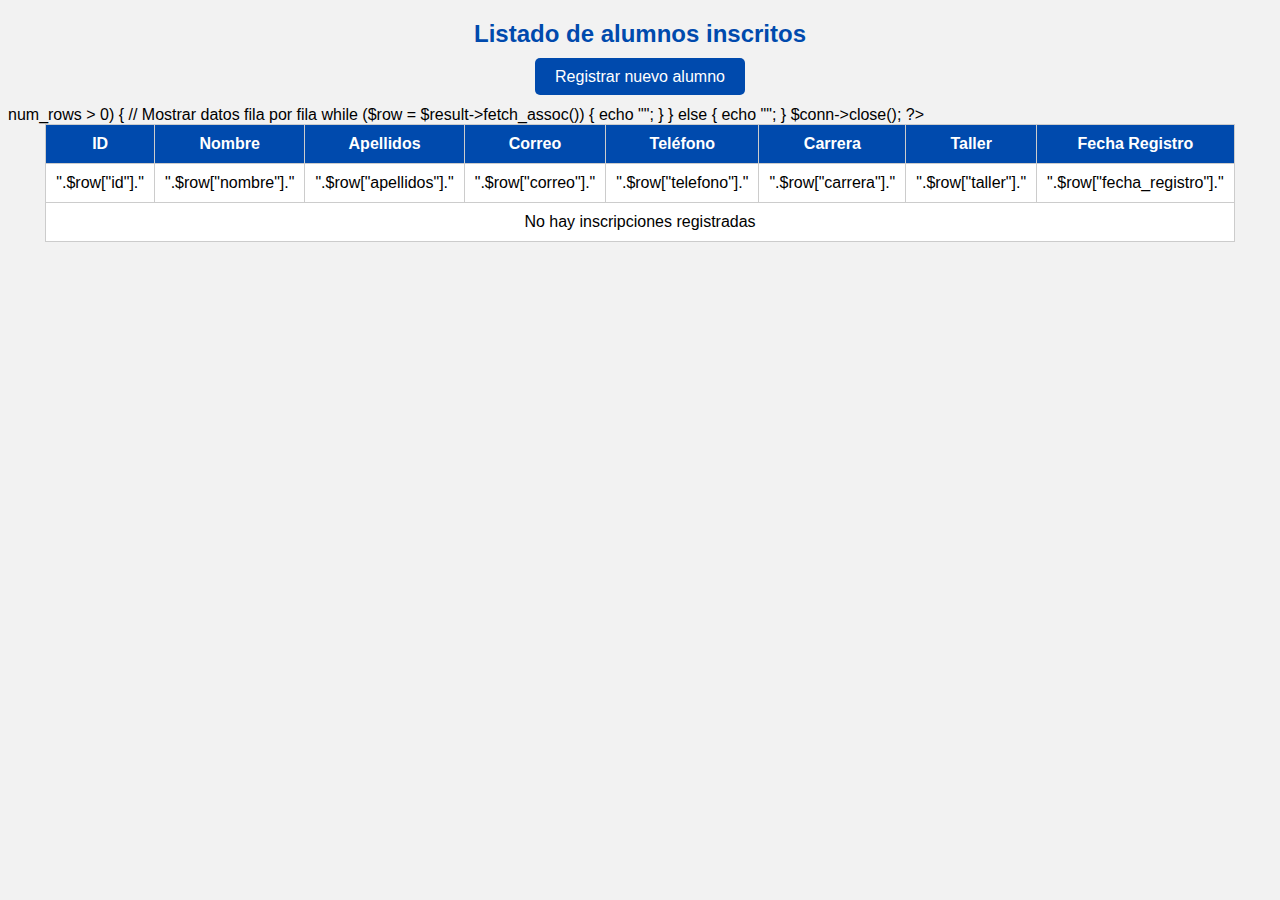
<file: administrador.html>
<!DOCTYPE html>
<html lang="es">
<head>
    <meta charset="UTF-8">
    <title>Lista de Inscripciones</title>
    <style>
        body { font-family: Arial; background: #f2f2f2; }
        table { width: 90%; margin: auto; border-collapse: collapse; background: white; }
        th, td { padding: 10px; border: 1px solid #ccc; text-align: center; }
        th { background: #004aad; color: white; }
        h2 { text-align: center; color: #004aad; }
        .container { margin: 20px auto; width: 90%; text-align: center; }
        a { text-decoration: none; background: #004aad; color: white; padding: 10px 20px; border-radius: 5px; }
    </style>
</head>
<body>

<h2>Listado de alumnos inscritos</h2>

<div class="container">
    <a href="inscripcion.html">Registrar nuevo alumno</a>
</div>

<table>
    <tr>
        <th>ID</th>
        <th>Nombre</th>
        <th>Apellidos</th>
        <th>Correo</th>
        <th>Teléfono</th>
        <th>Carrera</th>
        <th>Taller</th>
        <th>Fecha Registro</th>
    </tr>

    <?php
    if ($result->num_rows > 0) {
        // Mostrar datos fila por fila
        while ($row = $result->fetch_assoc()) {
            echo "<tr>
                    <td>".$row["id"]."</td>
                    <td>".$row["nombre"]."</td>
                    <td>".$row["apellidos"]."</td>
                    <td>".$row["correo"]."</td>
                    <td>".$row["telefono"]."</td>
                    <td>".$row["carrera"]."</td>
                    <td>".$row["taller"]."</td>
                    <td>".$row["fecha_registro"]."</td>
                </tr>";
        }
    } else {
        echo "<tr><td colspan='8'>No hay inscripciones registradas</td></tr>";
    }

    $conn->close();
    ?>
</table>

</body>
</html>
</file>
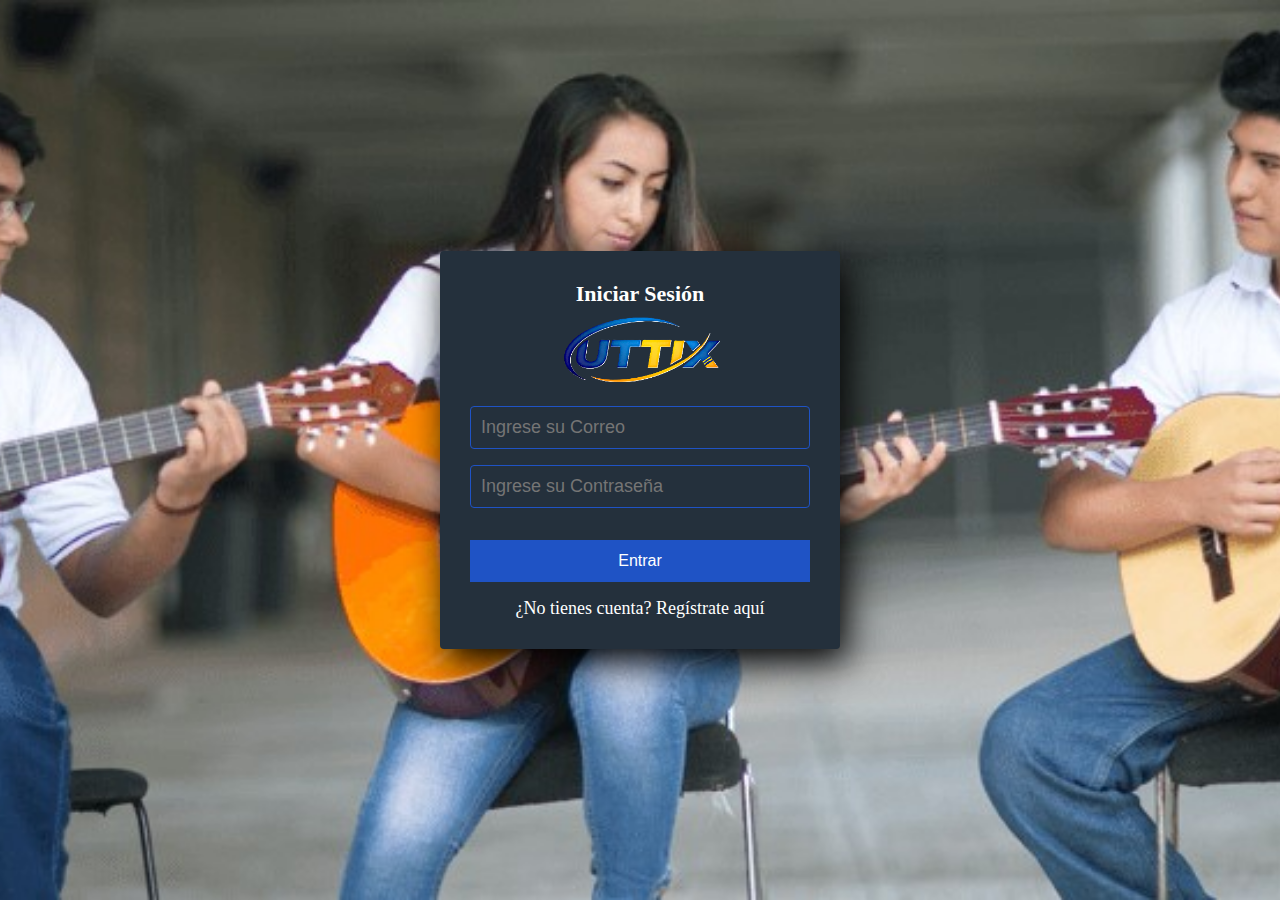
<file: login.html>
<!DOCTYPE html>
<html lang="es">
<head>
  <meta charset="UTF-8">
  <meta name="viewport" content="width=device-width, initial-scale=1.0">
  <link rel="stylesheet" href="style.css">
  <title>Inicio de Sesión</title>
</head>
<body>

  <section class="form-register">

    <h4>Iniciar Sesión</h4>

    <!-- CONTENEDOR DEL LOGO UTTIX -->
    <div class="logo-uttix-container">
      <img src="logo_uttix.png" class="logo-uttix" alt="Logo UTTIX">
    </div>

    <form action="login.php" method="POST">
      <input class="controls" type="email" name="correo" placeholder="Ingrese su Correo" required>
      <input class="controls" type="password" name="contrasena" placeholder="Ingrese su Contraseña" required>
      <input class="botons" type="submit" value="Entrar">
    </form>

    <p><a href="registro.html">¿No tienes cuenta? Regístrate aquí</a></p>

  </section>

</body>
</html>
</file>
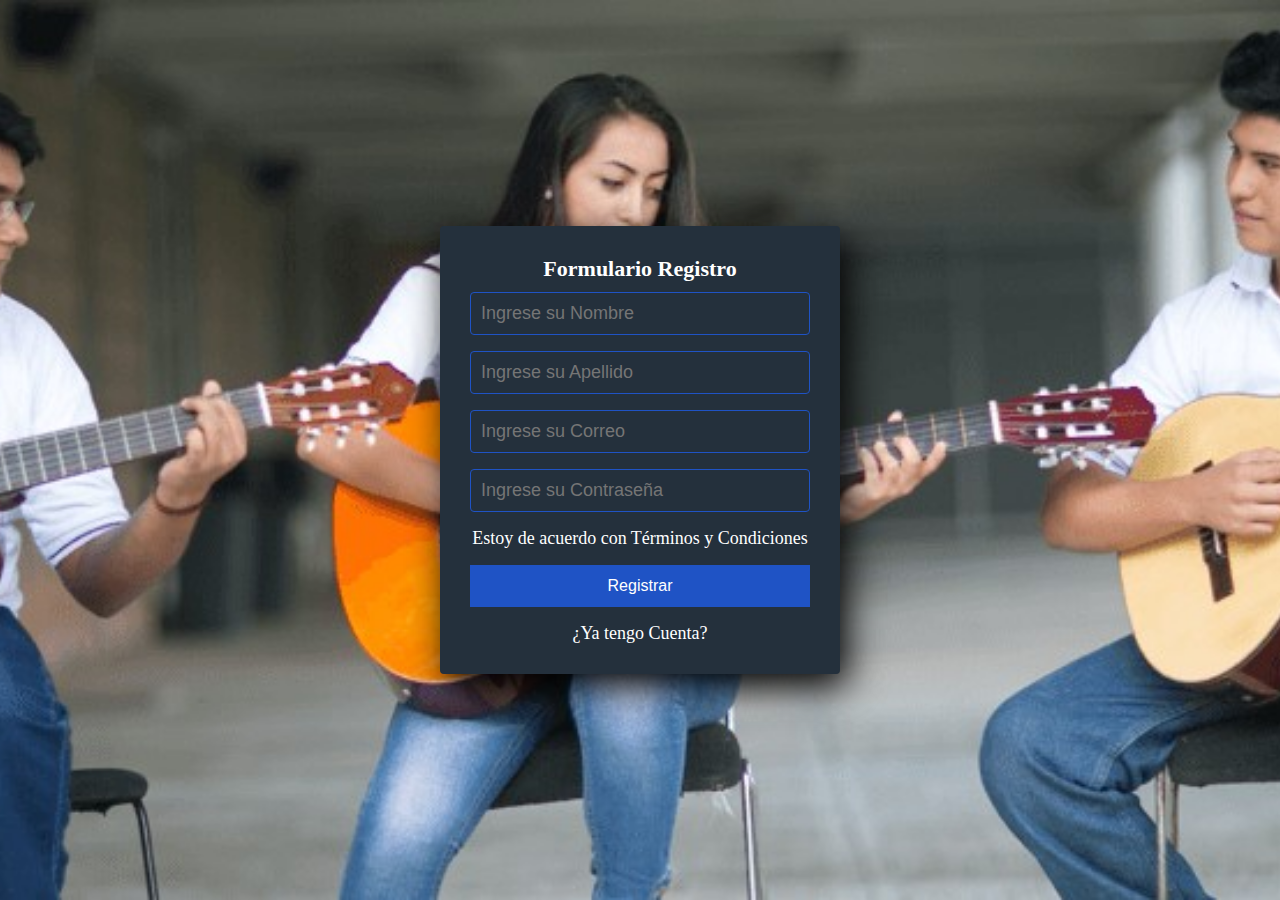
<file: registro.html>
<!DOCTYPE html>
<html lang="en">
<head>
  <meta charset="UTF-8">
  <meta name="viewport" content="width=device-width, initial-scale=1.0">
  <link rel="stylesheet" href="style.css">
  <title>Formulario Registro</title>
</head>
<body>

  <section class="form-register">
    <h4>Formulario Registro</h4>

    <!-- FORMULARIO QUE ENVÍA A registrar.php -->
    <form action="registrar.php" method="POST">

      <input class="controls" 
             type="text" 
             name="nombres" 
             placeholder="Ingrese su Nombre" 
             required>

      <input class="controls" 
             type="text" 
             name="apellidos" 
             placeholder="Ingrese su Apellido"
             required>

      <input class="controls" 
             type="email" 
             name="correo"
             placeholder="Ingrese su Correo"
             required>

      <input class="controls" 
             type="password" 
             name="contrasena"
             placeholder="Ingrese su Contraseña"
             required>

      <p>Estoy de acuerdo con <a href="#">Términos y Condiciones</a></p>

      <input class="botons" type="submit" value="Registrar">

    </form>

    <p><a href="login.html">¿Ya tengo Cuenta?</a></p>
  </section>

</body>
</html>
</file>
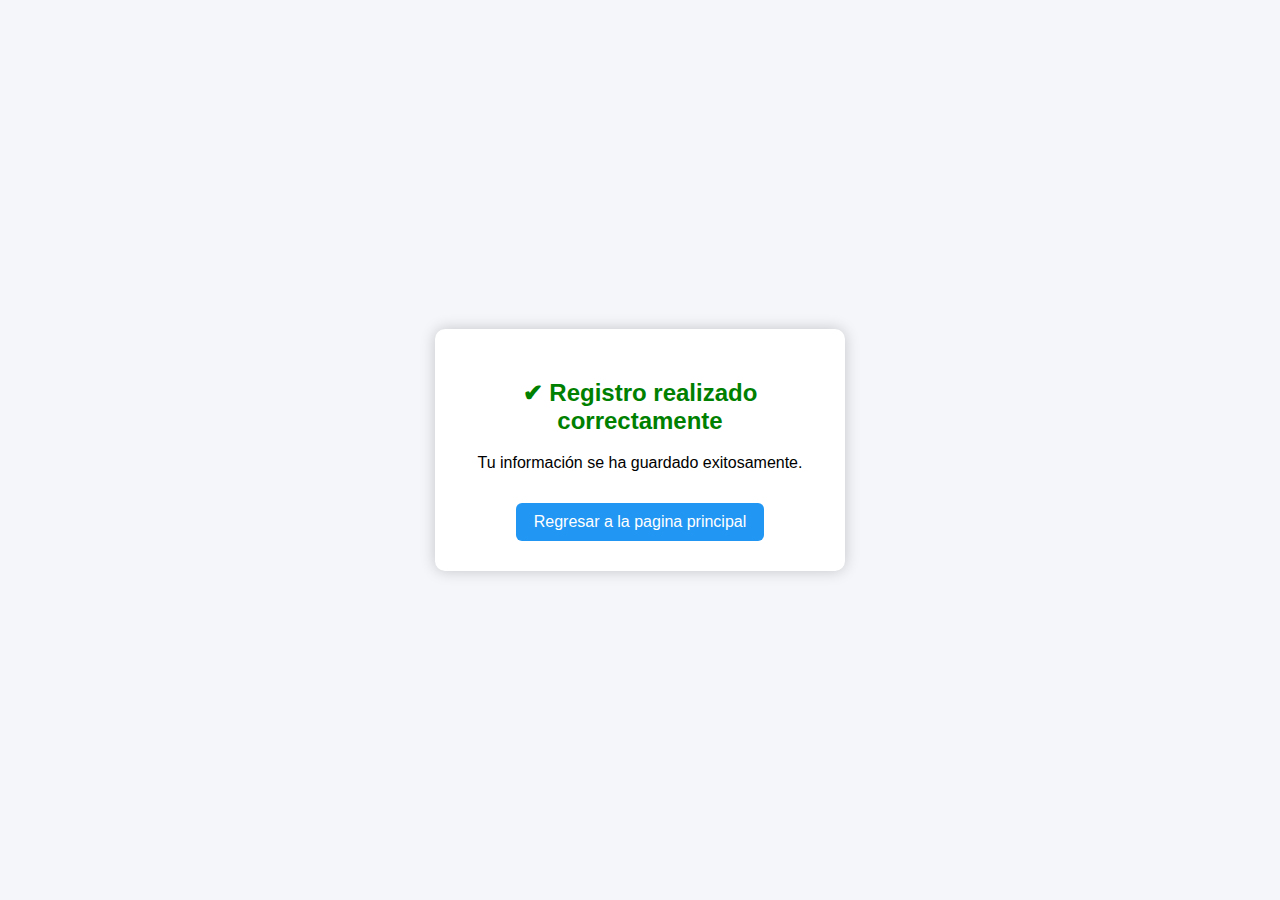
<file: success.html>
<!DOCTYPE html>
<html lang="es">
<head>
    <meta charset="UTF-8">
    <meta name="viewport" content="width=device-width, initial-scale=1.0">
    <title>Registro Exitoso</title>
    <style>
        body {
            font-family: Arial, sans-serif;
            background-color: #f4f6f9;
            display: flex;
            justify-content: center;
            align-items: center;
            height: 100vh;
            margin: 0;
        }
        .container {
            background: white;
            padding: 30px;
            border-radius: 10px;
            box-shadow: 0 0 15px rgba(0,0,0,0.2);
            text-align: center;
            width: 350px;
        }
        h2 {
            color: green;
        }
        a {
            margin-top: 15px;
            display: inline-block;
            text-decoration: none;
            background-color: #2196F3;
            color: white;
            padding: 10px 18px;
            border-radius: 6px;
            transition: 0.3s;
        }
        a:hover {
            background-color: #0b7dda;
        }
    </style>
</head>
<body>
    <div class="container">
        <h2>✔ Registro realizado correctamente</h2>
        <p>Tu información se ha guardado exitosamente.</p>
        <a href="http://localhost/ProyectoWeb/html/index.html">Regresar a la pagina principal </a>
    </div>
</body>
</html>
</file>
<file: style.css>
* {
  margin: 0;
  padding: 0;
  box-sizing: border-box;
}

/* FONDO BIEN ACOMODADO */
body {
  background-image: url('fondo.jpg');
  background-size: cover;        /* La imagen cubre toda la pantalla sin deformarse */
  background-position: center;   /* Centrada */
  background-repeat: no-repeat;  /* Quita la repetición */
  height: 100vh;

  display: flex;                 /* Para centrar el formulario */
  justify-content: center;
  align-items: center;
  font-family: 'calibri';
}

/* TARJETA DEL LOGIN */
.form-register {
  width: 400px;
  background: #24303c;
  padding: 30px;
  border-radius: 4px;
  color: white;
  box-shadow: 7px 13px 37px #000;
  text-align: center;
}

.form-register h4 {
  font-size: 22px;
  margin-bottom: 10px;
}

/* CAMPOS */
.controls {
  width: 100%;
  background: #24303c;
  padding: 10px;
  border-radius: 4px;
  margin-bottom: 16px;
  border: 1px solid #1f53c5;
  font-size: 18px;
  color: white;
}

/* BOTÓN */
.botons {
  width: 100%;
  background: #1f53c5;
  border: none;
  padding: 12px;
  color: white;
  margin: 16px 0;
  font-size: 16px;
}

/* TEXTO */
.form-register p {
  font-size: 18px;
}

.form-register a {
  color: white;
  text-decoration: none;
}

.form-register a:hover {
  text-decoration: underline;
}

/* LOGO UTTIX CENTRADO */
.logo-uttix-container {
  width: 100%;
  text-align: center;
  margin-bottom: 20px;
}

.logo-uttix {
  width: 160px;
}
</file>
